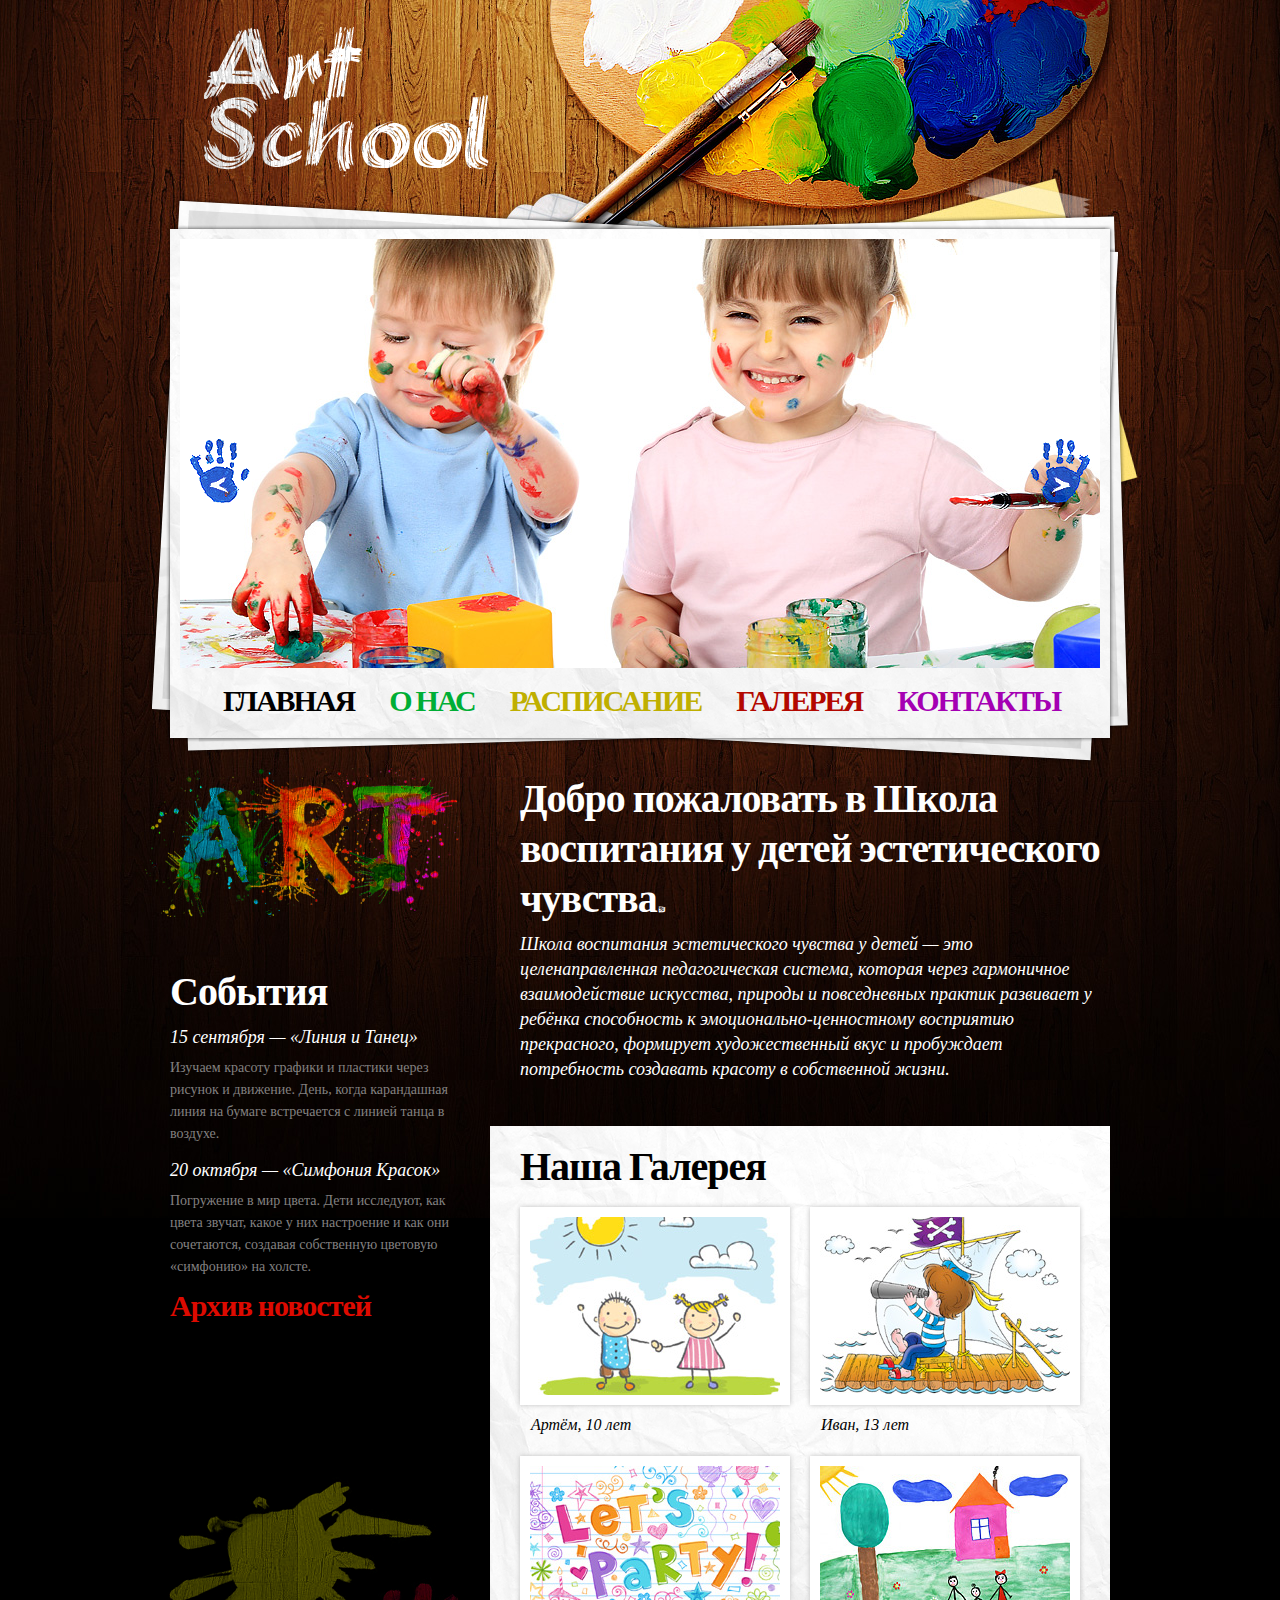
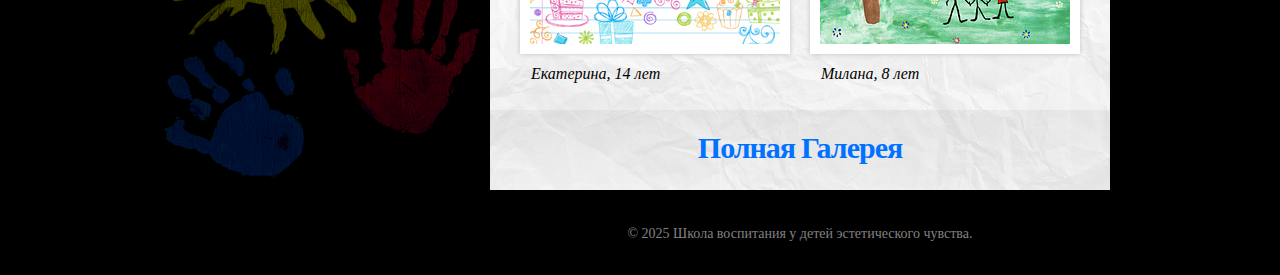
<file: index.html>
<!DOCTYPE html>
<html lang="en">
<head>
    <title>Home</title>
    <meta charset="utf-8">
    <link rel="stylesheet" type="text/css" media="screen" href="css/reset.css">
    <link rel="stylesheet" type="text/css" media="screen" href="css/style.css">
    <link rel="stylesheet" type="text/css" media="screen" href="css/grid_12.css">
    <link rel="stylesheet" type="text/css" media="screen" href="css/slider.css">
    <link href='http://fonts.googleapis.com/css?family=Cabin+Sketch:400,700' rel='stylesheet' type='text/css'>
    <script src="js/jquery-1.7.min.js"></script>
    <script src="js/jquery.easing.1.3.js"></script>
    <script src="js/tms-0.4.1.js"></script>
    <script>
		$(document).ready(function(){				   	
			$('.slider')._TMS({
				show:0,
				pauseOnHover:true,
				prevBu:'.prev',
				nextBu:'.next',
				playBu:false,
				duration:800,
				preset:'fade',
				pagination:true,
				pagNums:false,
				slideshow:7000,
				numStatus:false,
				banners:false,
				waitBannerAnimation:false,
				progressBar:false
			})		
		});
	</script>
	<!--[if lt IE 8]>
       <div style=' clear: both; text-align:center; position: relative;'>
         <a href="http://windows.microsoft.com/en-US/internet-explorer/products/ie/home?ocid=ie6_countdown_bannercode">
           <img src="http://storage.ie6countdown.com/assets/100/images/banners/warning_bar_0000_us.jpg" border="0" height="42" width="820" alt="You are using an outdated browser. For a faster, safer browsing experience, upgrade for free today." />
        </a>
      </div>
    <![endif]-->
    <!--[if lt IE 9]>
   		<script type="text/javascript" src="js/html5.js"></script>
    	<link rel="stylesheet" type="text/css" media="screen" href="css/ie.css">
	<![endif]-->
</head>
<body>
  <div class="main">
  <!--==============================header=================================-->
    <header>
        <h1><a href="index.html"><img src="images/logo.png" alt=""></a></h1>
        <nav>  
            <div id="slide">		
                <div class="slider">
                    <ul class="items">
                        <li><img src="images/slider-1.jpg" alt="" /></li>
                        <li><img src="images/games.jpg" alt="" /></li>
                        <li><img src="images/games1.jpg" alt="" /></li>
                    </ul>
                </div>	
                <a href="#" class="prev"></a><a href="#" class="next"></a>
            </div>
            <ul class="menu">
                <li class="current"><a href="index.html" class="clr-1">Главная</a></li>
                <li><a href="about.html" class="clr-2">О нас</a></li>
                <li><a href="schedule.html" class="clr-3">Расписание</a></li>
                <li><a href="gallery.html" class="clr-4">Галерея</a></li>
                <li><a href="contacts.html" class="clr-5">Контакты</a></li>
            </ul>
         </nav>
    </header>   
  <!--==============================content================================-->
    <section id="content">
        <div class="container_12">	
          <div class="grid_4 bot-1">
            <div class="art"></div>
            <h2 class="top-1 p2">События</h2>
            <p class="text-1 p3">15 сентября — «Линия и Танец»</p>
            <p>Изучаем красоту графики и пластики через рисунок и движение. День, когда карандашная линия на бумаге встречается с линией танца в воздухе.</p>
            <p class="text-1 top-2 p3">20 октября — «Симфония Красок»</p>
            <p>Погружение в мир цвета. Дети исследуют, как цвета звучат, какое у них настроение и как они сочетаются, создавая собственную цветовую «симфонию» на холсте.</p>
            <a href="#" class="link-1 top-3">Архив новостей</a>
          </div>
          <div class="grid_8">
          	<div class="pad-1">
          		<h2 class="p2">Добро пожаловать в Школа воспитания у детей эстетического чувства.</h2>
            	<p class="text-1">Школа воспитания эстетического чувства у детей — это целенаправленная педагогическая система, которая через гармоничное взаимодействие искусства, природы и повседневных практик развивает у ребёнка способность к эмоционально-ценностному восприятию прекрасного, формирует художественный вкус и пробуждает потребность создавать красоту в собственной жизни.</p>
            </div> 
            <div class="block-1">
            	<div class="block-1-shadow">
                	<h2 class="clr-6 p4">Наша Галерея</h2>
                    <div class="box-1">
                    	<a href="#" class="img-border"><img src="images/img1.jpg" alt=""></a>
                    	<p class="text-2">Артём, 10 лет</p>
                    </div>
                    <div class="box-1 last">
                    	<a href="#" class="img-border"><img src="images/img2.jpg" alt=""></a>
                    	<p class="text-2">Иван, 13 лет</p>
                    </div>
                    <div class="clear p5"></div>
                    <div class="box-1">
                    	<a href="#" class="img-border"><img src="images/img3.jpg" alt=""></a>
                    	<p class="text-2">Екатерина, 14 лет</p>
                    </div>
                    <div class="box-1 last">
                    	<a href="#" class="img-border"><img src="images/img4.jpg" alt=""></a>
                    	<p class="text-2">Милана, 8 лет</p>
                    </div>
                    <div class="clear"></div>
                    <div class="pad-2">
                    	<a href="#" class="link-2">Полная Галерея</a>
                    </div>
                </div>
            </div>
            <!--==============================footer=================================-->
            <footer>
                <p>© 2025 Школа воспитания у детей эстетического чувства.</p>
            </footer>	  
          </div>
          <div class="clear"></div>
        </div>
    </section>    
   </div>      
</body>
</html>
</file>
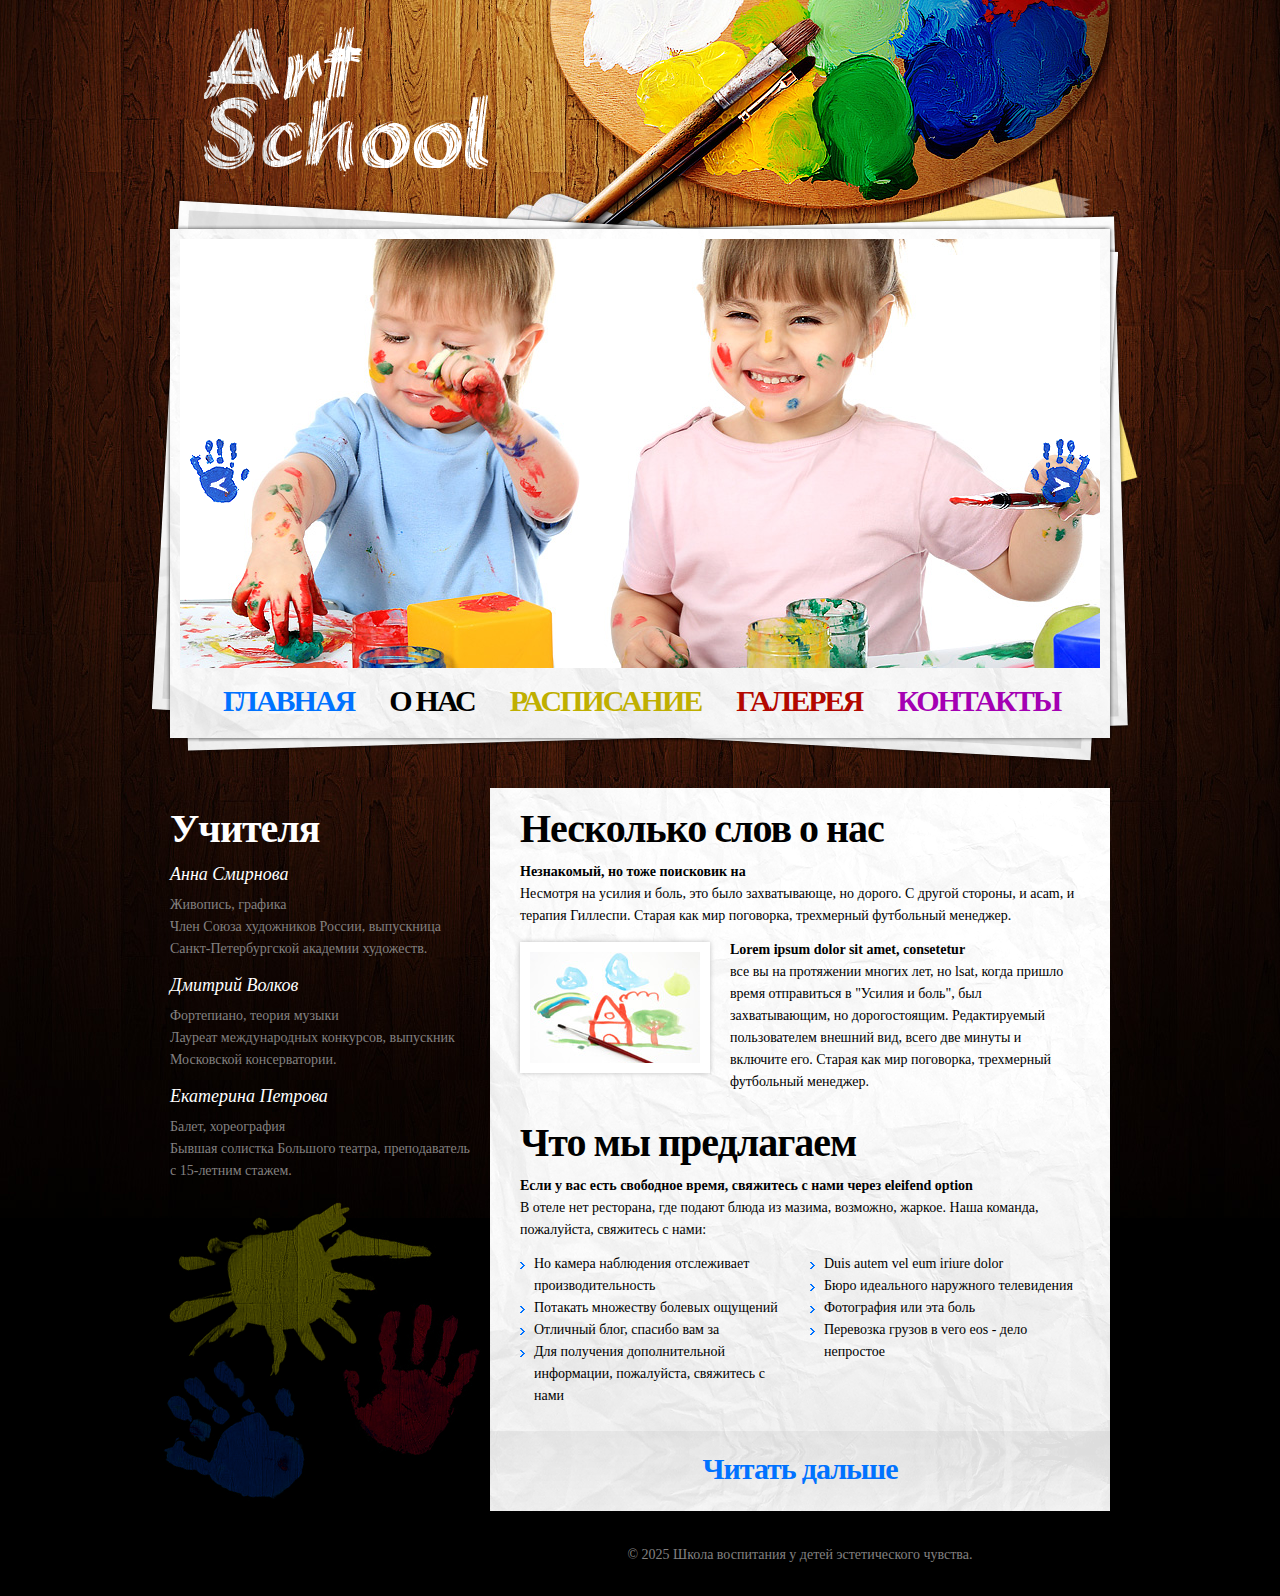
<file: about.html>
<!DOCTYPE html>
<html lang="en">
<head>
    <title>About</title>
    <meta charset="utf-8">
    <link rel="stylesheet" type="text/css" media="screen" href="css/reset.css">
    <link rel="stylesheet" type="text/css" media="screen" href="css/style.css">
    <link rel="stylesheet" type="text/css" media="screen" href="css/grid_12.css">
    <link rel="stylesheet" type="text/css" media="screen" href="css/slider.css">
    <link href='http://fonts.googleapis.com/css?family=Cabin+Sketch:400,700' rel='stylesheet' type='text/css'>
    <script src="js/jquery-1.7.min.js"></script>
    <script src="js/jquery.easing.1.3.js"></script>
    <script src="js/tms-0.4.1.js"></script>
    <script>
		$(document).ready(function(){				   	
			$('.slider')._TMS({
				show:0,
				pauseOnHover:true,
				prevBu:'.prev',
				nextBu:'.next',
				playBu:false,
				duration:800,
				preset:'fade',
				pagination:true,
				pagNums:false,
				slideshow:7000,
				numStatus:false,
				banners:false,
				waitBannerAnimation:false,
				progressBar:false
			})		
		});
	</script>
	<!--[if lt IE 8]>
       <div style=' clear: both; text-align:center; position: relative;'>
         <a href="http://windows.microsoft.com/en-US/internet-explorer/products/ie/home?ocid=ie6_countdown_bannercode">
           <img src="http://storage.ie6countdown.com/assets/100/images/banners/warning_bar_0000_us.jpg" border="0" height="42" width="820" alt="You are using an outdated browser. For a faster, safer browsing experience, upgrade for free today." />
        </a>
      </div>
    <![endif]-->
    <!--[if lt IE 9]>
   		<script type="text/javascript" src="js/html5.js"></script>
    	<link rel="stylesheet" type="text/css" media="screen" href="css/ie.css">
	<![endif]-->
</head>
<body>
  <div class="main">
  <!--==============================header=================================-->
    <header>
        <h1><a href="index.html"><img src="images/logo.png" alt=""></a></h1>
        <nav>  
            <div id="slide">		
                <div class="slider">
                    <ul class="items">
                        <li><img src="images/slider-1.jpg" alt="" /></li>
                        <li><img src="images/games.jpg" alt="" /></li>
                        <li><img src="images/games1.jpg" alt="" /></li>
                    </ul>
                </div>	
                <a href="#" class="prev"></a><a href="#" class="next"></a>
            </div>
            <ul class="menu">
                <li><a href="index.html" class="clr-1">Главная</a></li>
                <li class="current"><a href="about.html" class="clr-2">О нас</a></li>
                <li><a href="schedule.html" class="clr-3">Расписание</a></li>
                <li><a href="gallery.html" class="clr-4">Галерея</a></li>
                <li><a href="contacts.html" class="clr-5">Контакты</a></li>
            </ul>
         </nav>
    </header>   
  <!--==============================content================================-->
    <section id="content">
        <div class="container_12">	
          <div class="grid_4 bot-1">
            <h2 class="top-6 p2">Учителя</h2>
            <p class="text-1 p3">Анна Смирнова</p>
            <p>Живопись, графика<br> Член Союза художников России, выпускница Санкт-Петербургской академии художеств.</br></p>
            <p class="text-1 top-2 p3">Дмитрий Волков</p>
            <p>Фортепиано, теория музыки <br> Лауреат международных конкурсов, выпускник Московской консерватории.</br></p>
            <p class="text-1 top-2 p3">Екатерина Петрова</p>
            <p>Балет, хореография <br> Бывшая солистка Большого театра, преподаватель с 15-летним стажем.</br></p>
          </div>
          <div class="grid_8">
            <div class="block-1 top-5">
            	<div class="block-1-shadow">
                	<h2 class="clr-6 p6">Несколько слов о нас</h2>
                    <p class="clr-6"><strong>Незнакомый, но тоже поисковик на </strong></p>
					<p class="clr-6">Несмотря на усилия и боль, это было захватывающе, но дорого. С другой стороны, и acam, и терапия Гиллеспи. Старая как мир поговорка, трехмерный футбольный менеджер.</p>
                    <div class="pad-3">
                    	<img src="images/page2-img1.jpg" alt="" class="img-border img-indent">
                        <div class="extra-wrap clr-6">
                        	<p><strong>Lorem ipsum dolor sit amet, consetetur</strong></p>
                            <p>все вы на протяжении многих лет, но lsat, когда пришло время отправиться в "Усилия и боль", был захватывающим, но дорогостоящим. Редактируемый пользователем внешний вид, всего две минуты и включите его. Старая как мир поговорка, трехмерный футбольный менеджер.</p>
                        </div>
                    </div>
                    <h2 class="clr-6 p6">Что мы предлагаем</h2>
                    <p class="clr-6"><strong>Если у вас есть свободное время, свяжитесь с нами через eleifend option</strong></p>
					<p class="clr-6">В отеле нет ресторана, где подают блюда из мазима, возможно, жаркое. Наша команда, пожалуйста, свяжитесь с нами:</p>
                    <div class="lists">
                    	<ul class="list-2">
                        	<li><a href="#">Но камера наблюдения отслеживает производительность</a></li>
                            <li><a href="#">Потакать множеству болевых ощущений</a></li>
                            <li><a href="#">Отличный блог, спасибо вам за</a></li>
                            <li><a href="#">Для получения дополнительной информации, пожалуйста, свяжитесь с нами</a></li>
                        </ul>
                        <ul class="list-2 last">
                        	<li><a href="#">Duis autem vel eum iriure dolor</a></li>
                            <li><a href="#">Бюро идеального наружного телевидения</a></li>
                            <li><a href="#">Фотография или эта боль</a></li>
                            <li><a href="#">Перевозка грузов в vero eos - дело непростое</a></li>
                        </ul>
                    </div>
                    <div class="pad-2">
                    	<a href="#" class="link-2">Читать дальше</a>
                    </div>
                </div>
            </div>
            <!--==============================footer=================================-->
            <footer>
                <p>© 2025 Школа воспитания у детей эстетического чувства.</p>
            </footer>	  
          </div>
          <div class="clear"></div>
        </div>
    </section>    
   </div>      
</body>
</html>
</file>
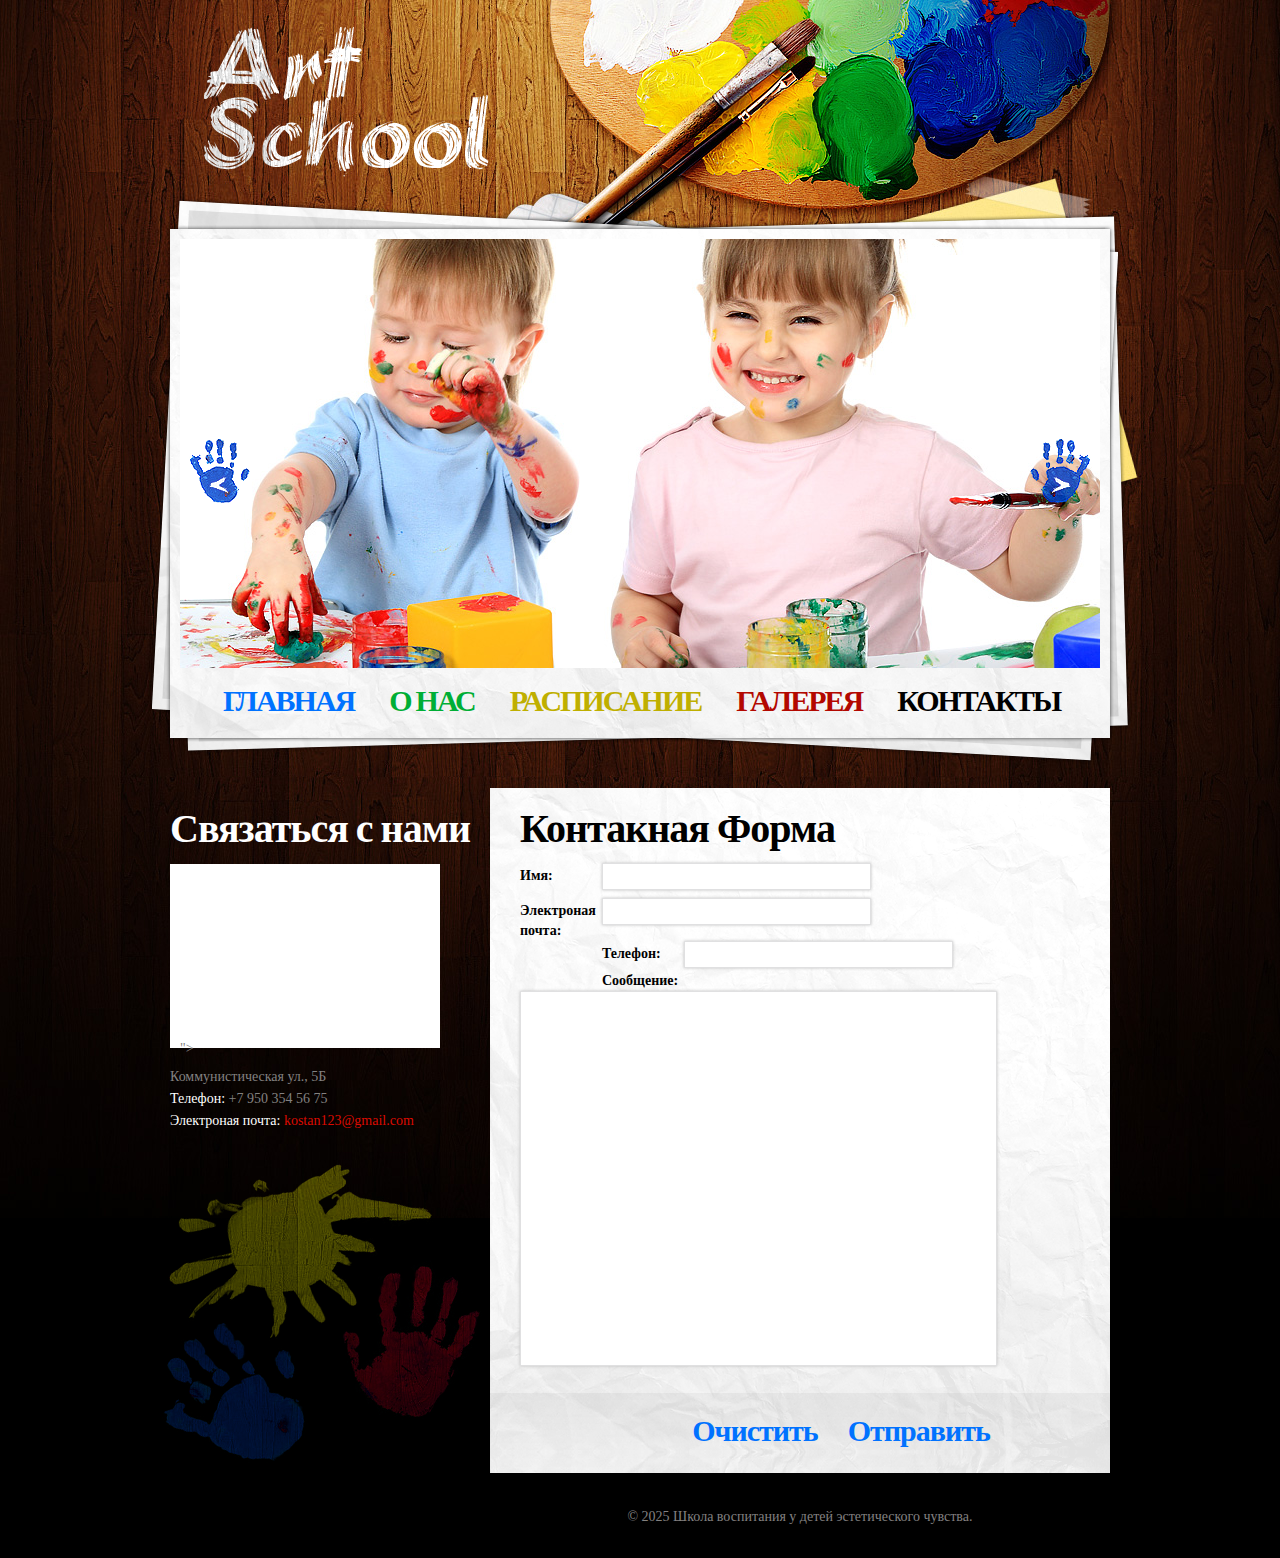
<file: contacts.html>
<!DOCTYPE html>
<html lang="en">
<head>
    <title>Contacts</title>
    <meta charset="utf-8">
    <link rel="stylesheet" type="text/css" media="screen" href="css/reset.css">
    <link rel="stylesheet" type="text/css" media="screen" href="css/style.css">
    <link rel="stylesheet" type="text/css" media="screen" href="css/grid_12.css">
    <link rel="stylesheet" type="text/css" media="screen" href="css/slider.css">
    <link href='http://fonts.googleapis.com/css?family=Cabin+Sketch:400,700' rel='stylesheet' type='text/css'>
    <script src="js/jquery-1.7.min.js"></script>
    <script src="js/jquery.easing.1.3.js"></script>
    <script src="js/tms-0.4.1.js"></script>
    <script>
		$(document).ready(function(){				   	
			$('.slider')._TMS({
				show:0,
				pauseOnHover:true,
				prevBu:'.prev',
				nextBu:'.next',
				playBu:false,
				duration:800,
				preset:'fade',
				pagination:true,
				pagNums:false,
				slideshow:7000,
				numStatus:false,
				banners:false,
				waitBannerAnimation:false,
				progressBar:false
			})		
		});
	</script>
	<!--[if lt IE 8]>
       <div style=' clear: both; text-align:center; position: relative;'>
         <a href="http://windows.microsoft.com/en-US/internet-explorer/products/ie/home?ocid=ie6_countdown_bannercode">
           <img src="http://storage.ie6countdown.com/assets/100/images/banners/warning_bar_0000_us.jpg" border="0" height="42" width="820" alt="You are using an outdated browser. For a faster, safer browsing experience, upgrade for free today." />
        </a>
      </div>
    <![endif]-->
    <!--[if lt IE 9]>
   		<script type="text/javascript" src="js/html5.js"></script>
    	<link rel="stylesheet" type="text/css" media="screen" href="css/ie.css">
	<![endif]-->
</head>
<body>
  <div class="main">
  <!--==============================header=================================-->
    <header>
        <h1><a href="index.html"><img src="images/logo.png" alt=""></a></h1>
        <nav>  
            <div id="slide">		
                <div class="slider">
                    <ul class="items">
                        <li><img src="images/slider-1.jpg" alt="" /></li>
                        <li><img src="images/games.jpg" alt="" /></li>
                        <li><img src="images/games1.jpg" alt="" /></li>
                    </ul>
                </div>	
                <a href="#" class="prev"></a><a href="#" class="next"></a>
            </div>
            <ul class="menu">
                <li><a href="index.html" class="clr-1">Главная</a></li>
                <li><a href="about.html" class="clr-2">О нас</a></li>
                <li><a href="schedule.html" class="clr-3">Расписание</a></li>
                <li><a href="gallery.html" class="clr-4">Галерея</a></li>
                <li class="current"><a href="contacts.html" class="clr-5">Контакты</a></li>
            </ul>
         </nav>
    </header>   
  <!--==============================content================================-->
    <section id="content">
        <div class="container_12">	
          <div class="grid_4 bot-1">
            <h2 class="top-6">Связаться с нами</h2>
            <div class="map">
              <iframe src="https://www.google.com/maps/embed?pb=!1m18!1m12!1m3!1d276.73641937765166!2d44.509316484868634!3d48.70977464149879!2m3!1f0!2f0!3f0!3m2!1i1024!2i768!4f13.1!3m3!1m2!1s0x411acb37a8ba28e1%3A0x527bc7e887cc4b1b!2z0JrQvtC80LzRg9C90LjRgdGC0LjRh9C10YHQutCw0Y8g0YPQuy4sIDXQkSwg0JLQvtC70LPQvtCz0YDQsNC0LCDQktC-0LvQs9C-0LPRgNCw0LTRgdC60LDRjyDQvtCx0LsuLCA0MDAwODc!5e0!3m2!1sru!2sru!4v1764588229980!5m2!1sru!2sru" width="600" height="450" style="border:0;" allowfullscreen="" loading="lazy" referrerpolicy="no-referrer-when-downgrade"></iframe>"></iframe>
            </div>
            <dl>
                <dt>Коммунистическая ул., 5Б</dt>
                <dd><span>Телефон: </span>+7 950 354 56 75</dd>
                <dd><span>Электроная почта: </span><a href="#" class="link">kostan123@gmail.com</a></dd>
            </dl> 
          </div>
          <div class="grid_8">
            <div class="block-1 top-5">
            	<div class="block-1-shadow">
                	<h2 class="clr-6">Контакная Форма</h2>
                    <form id="form" method="post" >
                      <fieldset>
                        <label><strong>Имя:</strong><input type="text" value=""><strong class="clear"></strong></label>
                        <label><strong>Электроная почта:</strong><input type="text" value=""><strong class="clear"></strong></label>
                        <label><strong>Телефон:</strong><input type="text" value=""><strong class="clear"></strong></label>
                        <label><strong>Сообщение:</strong><textarea></textarea><strong class="clear"></strong></label>
                        <strong class="clear"></strong>
                        <div class="btns pad-2"><a href="#" class="link-2">Очистить</a><a href="#" class="link-2" onClick="document.getElementById('form').submit()">Отправить</a></div>
                      </fieldset>  
                    </form> 
                </div>
            </div>
            <!--==============================footer=================================-->
            <footer>
                <p>© 2025 Школа воспитания у детей эстетического чувства.</p>
            </footer>	  
          </div>
          <div class="clear"></div>
        </div>
    </section>    
   </div>      
</body>
</html>
</file>
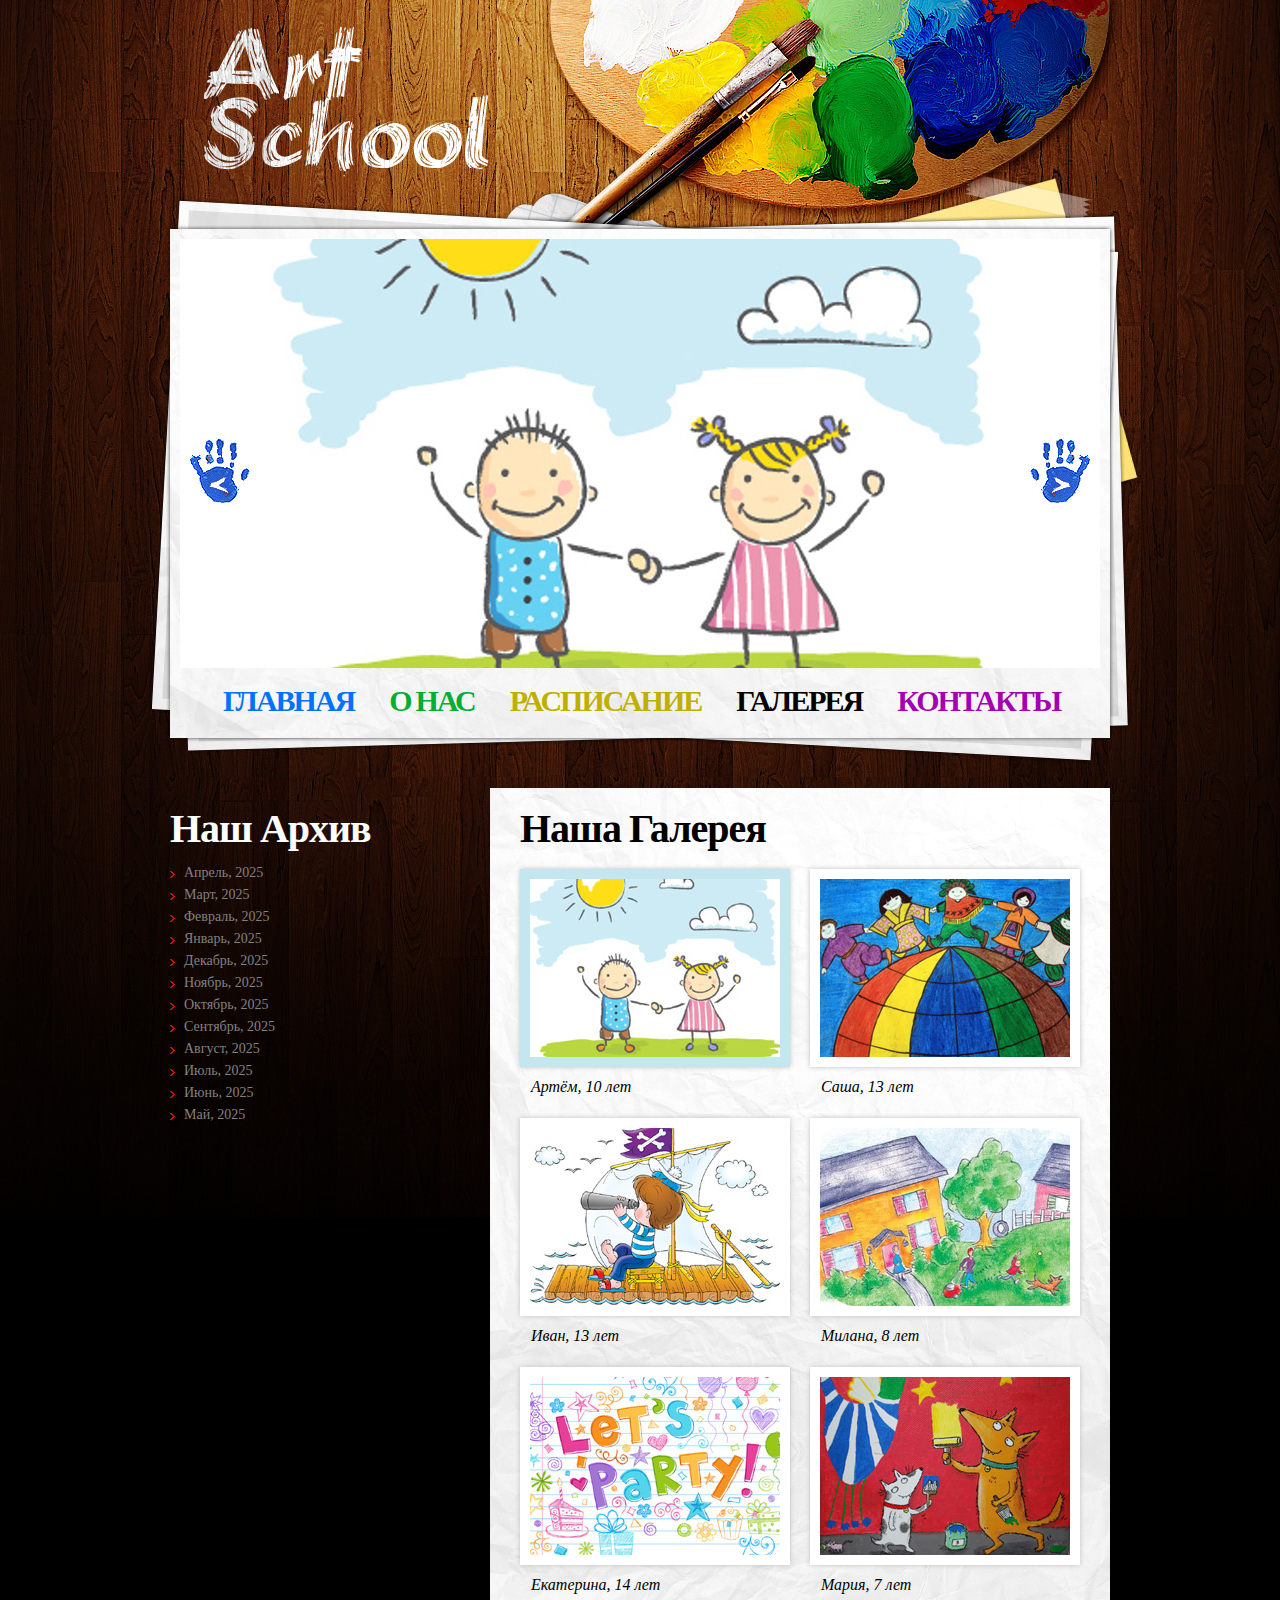
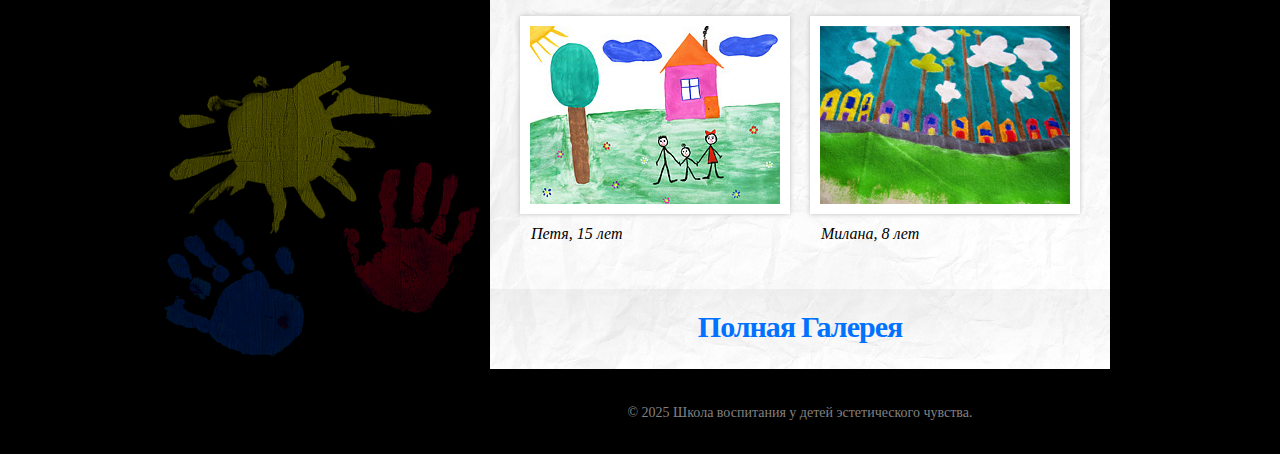
<file: gallery.html>
<!DOCTYPE html>
<html lang="en">
<head>
    <title>Gallery</title>
    <meta charset="utf-8">
    <link rel="stylesheet" type="text/css" media="screen" href="css/reset.css">
    <link rel="stylesheet" type="text/css" media="screen" href="css/style.css">
    <link rel="stylesheet" type="text/css" media="screen" href="css/grid_12.css">
    <link rel="stylesheet" type="text/css" media="screen" href="css/demo.css">
    <link href='http://fonts.googleapis.com/css?family=Cabin+Sketch:400,700' rel='stylesheet' type='text/css'>
    <script src="js/jquery-1.7.min.js"></script>
    <script src="js/jquery.easing.1.3.js"></script>
    <script src="js/uCarousel.js"></script>
	<script src="js/tms-0.4.1.js"></script>
    <script>
		$(document).ready(function(){
		  $('.gallery')._TMS({
			  show:0,
			  pauseOnHover:true,
			  prevBu:'.prev',
			  nextBu:'.next',
			  playBu:'.play',
			  duration:700,
			  preset:'fade',
			  pagination:$('.img-pags').uCarousel({show:2,shift:0, rows:4}),
			  pagNums:false,
			  slideshow:7000,
			  numStatus:true,
			  banners:false,
			  waitBannerAnimation:false,
			  progressBar:false
		   })		
		 })
	  </script>
	<!--[if lt IE 8]>
       <div style=' clear: both; text-align:center; position: relative;'>
         <a href="http://windows.microsoft.com/en-US/internet-explorer/products/ie/home?ocid=ie6_countdown_bannercode">
           <img src="http://storage.ie6countdown.com/assets/100/images/banners/warning_bar_0000_us.jpg" border="0" height="42" width="820" alt="You are using an outdated browser. For a faster, safer browsing experience, upgrade for free today." />
        </a>
      </div>
    <![endif]-->
    <!--[if lt IE 9]>
   		<script type="text/javascript" src="js/html5.js"></script>
    	<link rel="stylesheet" type="text/css" media="screen" href="css/ie.css">
	<![endif]-->
</head>
<body>
  <div class="main">
  <!--==============================header=================================-->
    <header>
        <h1><a href="index.html"><img src="images/logo.png" alt=""></a></h1>
        <nav>  
            <div id="slide">			  	
                <div class="gallery">
                    <ul class="items">
                        <li><img src="images/gallery-big-1.jpg" alt=""></li>
                        <li><img src="images/gallery-big-2.jpg" alt=""></li>
                        <li><img src="images/gallery-big-3.jpg" alt=""></li>
                        <li><img src="images/gallery-big-4.jpg" alt=""></li>
                        <li><img src="images/gallery-big-5.jpg" alt=""></li>
                        <li><img src="images/gallery-big-6.jpg" alt=""></li>
                        <li><img src="images/gallery-big-7.jpg" alt=""></li>
                        <li><img src="images/gallery-big-8.jpg" alt=""></li>
                    </ul>
                </div>
                <a href="#" class="prev"></a><a href="#" class="next"></a>
            </div>		
            <ul class="menu">
                <li><a href="index.html" class="clr-1">Главная</a></li>
                <li><a href="about.html" class="clr-2">О нас</a></li>
                <li><a href="schedule.html" class="clr-3">Расписание</a></li>
                <li class="current"><a href="gallery.html" class="clr-4">Галерея</a></li>
                <li><a href="contacts.html" class="clr-5">Контакты</a></li>
            </ul>
         </nav>
    </header>   
  <!--==============================content================================-->
    <section id="content">
        <div class="container_12">	
          <div class="grid_4 bot-1">
            <h2 class="top-6 p2">Наш Архив</h2>
			<ul class="list-1">
            	<li><a href="#">Апрель, 2025</a></li>
                <li><a href="#">Март, 2025</a></li>
                <li><a href="#">Февраль, 2025</a></li>
                <li><a href="#">Январь, 2025</a></li>
                <li><a href="#">Декабрь, 2025</a></li>
                <li><a href="#">Ноябрь, 2025</a></li>
                <li><a href="#">Октябрь, 2025</a></li>
                <li><a href="#">Сентябрь, 2025</a></li>
                <li><a href="#">Август, 2025</a></li>
                <li><a href="#">Июль, 2025</a></li>
                <li><a href="#">Июнь, 2025</a></li>
                <li><a href="#">Май, 2025</a></li>
            </ul>
          </div>
          <div class="grid_8">
            <div class="block-1 top-5">
            	<div class="block-1-shadow">
                	<h2 class="clr-6 p4">Наша Галерея</h2>
                    <div class="pag">
                      <div class="img-pags">
                        <ul>
                          <li><a href="#"><span><img src="images/gallery-1.jpg" alt="" class="img-border">
                    		<strong class="text-2">Артём, 10 лет</strong></span></a></li>
                          <li><a href="#"><span><img src="images/gallery-2.jpg" alt="" class="img-border">
                    		<strong class="text-2">Иван, 13 лет</strong></span></a></li>
                          <li><a href="#"><span><img src="images/gallery-3.jpg" alt="" class="img-border">
                    		<strong class="text-2">Екатерина, 14 лет</strong></span></a></li>
                          <li><a href="#"><span><img src="images/gallery-4.jpg" alt="" class="img-border">
                    		<strong class="text-2">Петя, 15 лет</strong></span></a></li>
                          <li><a href="#"><span><img src="images/gallery-5.jpg" alt="" class="img-border">
                    		<strong class="text-2">Саша, 13 лет</strong></span></a></li>
                          <li><a href="#"><span><img src="images/gallery-6.jpg" alt="" class="img-border">
                    		<strong class="text-2">Милана, 8 лет</strong></span></a></li>
                          <li><a href="#"><span><img src="images/gallery-7.jpg" alt="" class="img-border">
                    		<strong class="text-2">Мария, 7 лет</strong></span></a></li>
                          <li><a href="#"><span><img src="images/gallery-8.jpg" alt="" class="img-border">
                    		<strong class="text-2">Милана, 8 лет</strong></span></a></li>
                        </ul>  
                      </div>								
                  </div>
                    <div class="clear"></div>
                    <div class="pad-2">
                    	<a href="#" class="link-2">Полная Галерея</a>
                    </div>
                </div>
            </div>
            <!--==============================footer=================================-->
            <footer>
                <p>© 2025 Школа воспитания у детей эстетического чувства.</p>
            </footer>	  
          </div>
          <div class="clear"></div>
        </div>
    </section>    
   </div>      
</body>
</html>
</file>
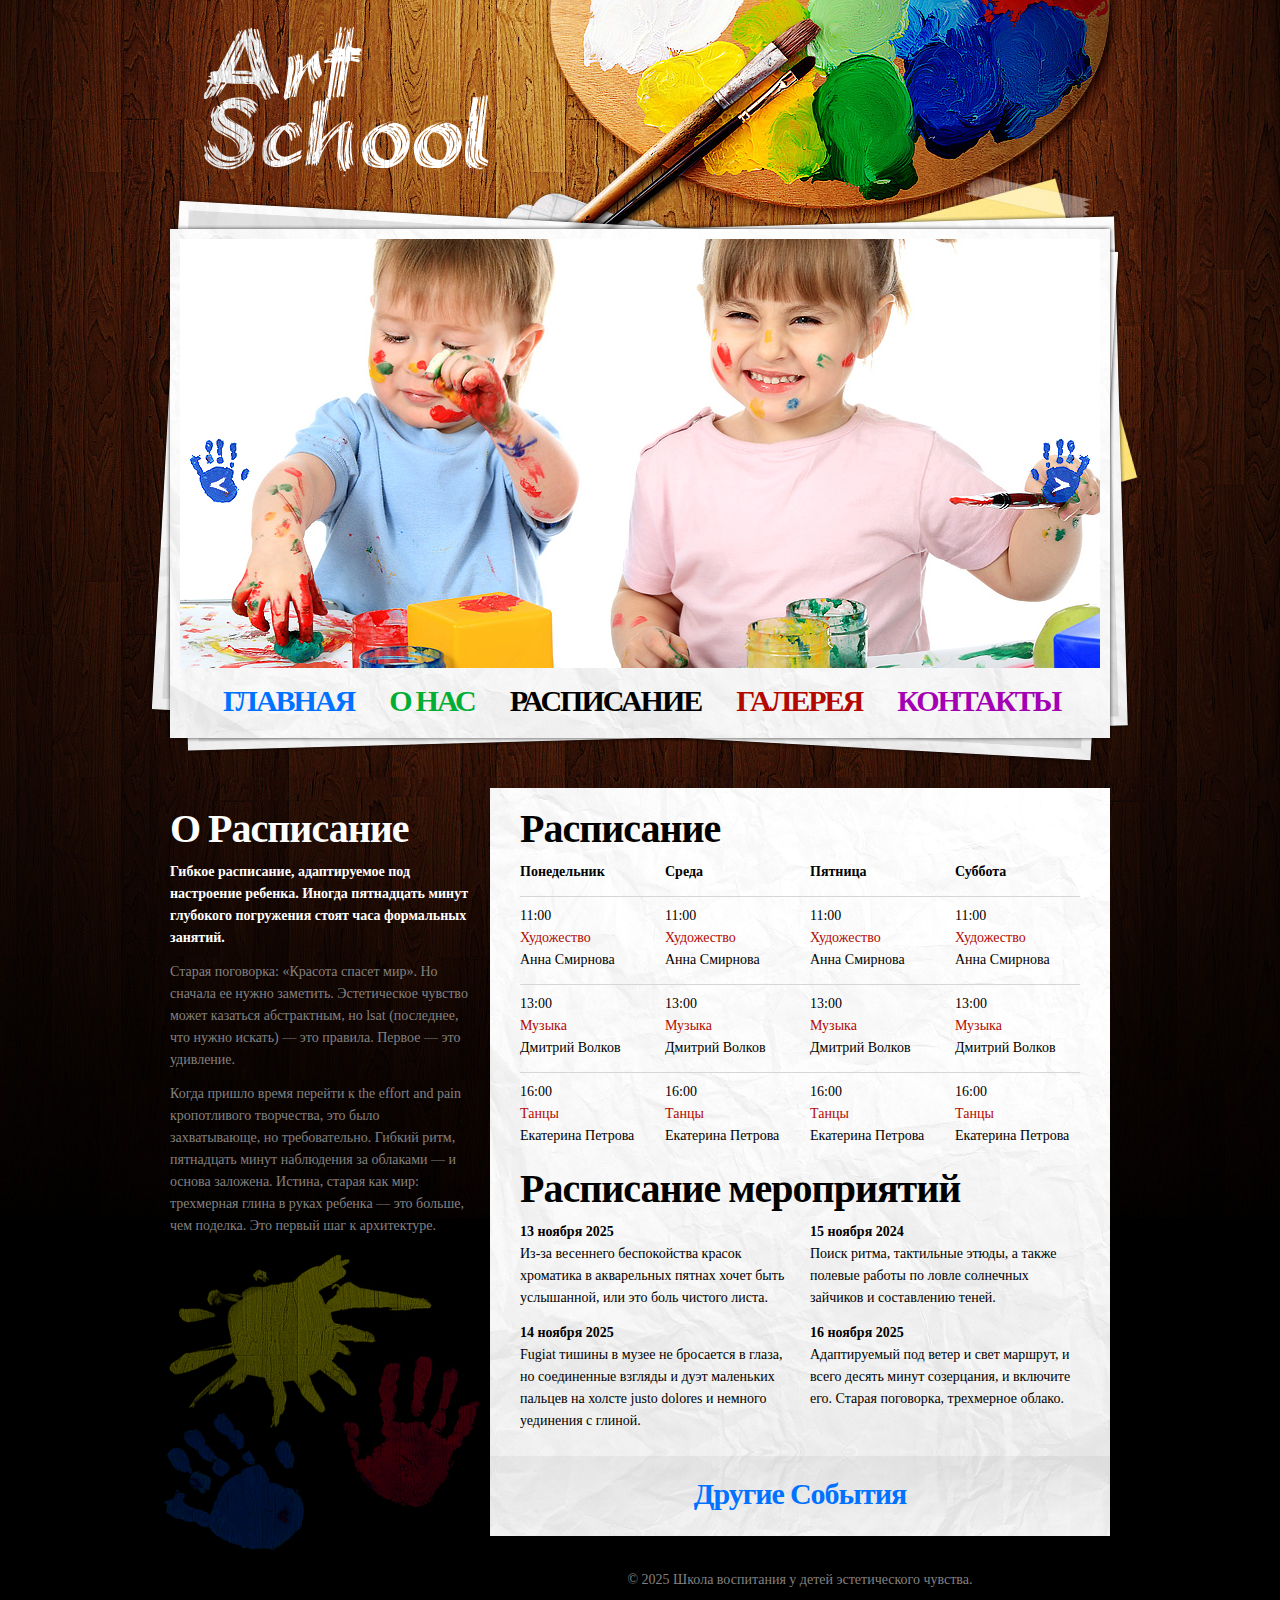
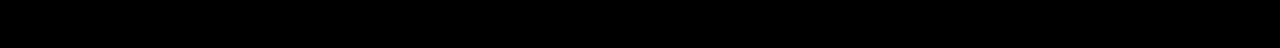
<file: schedule.html>
<!DOCTYPE html>
<html lang="en">
<head>
    <title>Расписание</title>
    <meta charset="utf-8">
    <link rel="stylesheet" type="text/css" media="screen" href="css/reset.css">
    <link rel="stylesheet" type="text/css" media="screen" href="css/style.css">
    <link rel="stylesheet" type="text/css" media="screen" href="css/grid_12.css">
    <link rel="stylesheet" type="text/css" media="screen" href="css/slider.css">
    <link href='http://fonts.googleapis.com/css?family=Cabin+Sketch:400,700' rel='stylesheet' type='text/css'>
    <script src="js/jquery-1.7.min.js"></script>
    <script src="js/jquery.easing.1.3.js"></script>
    <script src="js/tms-0.4.1.js"></script>
    <script>
		$(document).ready(function(){				   	
			$('.slider')._TMS({
				show:0,
				pauseOnHover:true,
				prevBu:'.prev',
				nextBu:'.next',
				playBu:false,
				duration:800,
				preset:'fade',
				pagination:true,
				pagNums:false,
				slideshow:7000,
				numStatus:false,
				banners:false,
				waitBannerAnimation:false,
				progressBar:false
			})		
		});
	</script>
	<!--[if lt IE 8]>
       <div style=' clear: both; text-align:center; position: relative;'>
         <a href="http://windows.microsoft.com/en-US/internet-explorer/products/ie/home?ocid=ie6_countdown_bannercode">
           <img src="http://storage.ie6countdown.com/assets/100/images/banners/warning_bar_0000_us.jpg" border="0" height="42" width="820" alt="You are using an outdated browser. For a faster, safer browsing experience, upgrade for free today." />
        </a>
      </div>
    <![endif]-->
    <!--[if lt IE 9]>
   		<script type="text/javascript" src="js/html5.js"></script>
    	<link rel="stylesheet" type="text/css" media="screen" href="css/ie.css">
	<![endif]-->
</head>
<body>
  <div class="main">
  <!--==============================header=================================-->
    <header>
        <h1><a href="index.html"><img src="images/logo.png" alt=""></a></h1>
        <nav>  
            <div id="slide">		
                <div class="slider">
                    <ul class="items">
                        <li><img src="images/slider-1.jpg" alt="" /></li>
                        <li><img src="images/games.jpg" alt="" /></li>
                        <li><img src="images/games1.jpg" alt="" /></li>
                    </ul>
                </div>	
                <a href="#" class="prev"></a><a href="#" class="next"></a>
            </div>
            <ul class="menu">
                <li><a href="index.html" class="clr-1">Главная</a></li>
                <li><a href="about.html" class="clr-2">О нас</a></li>
                <li class="current"><a href="schedule.html" class="clr-3">Расписание</a></li>
                <li><a href="gallery.html" class="clr-4">Галерея</a></li>
                <li><a href="contacts.html" class="clr-5">Контакты</a></li>
            </ul>
         </nav>
    </header>   
  <!--==============================content================================-->
    <section id="content">
        <div class="container_12">	
          <div class="grid_4 bot-1">
            <h2 class="top-6 p6">О Расписание</h2>
            <p class="clr-7 p7"><strong>Гибкое расписание, адаптируемое под настроение ребенка. Иногда пятнадцать минут глубокого погружения стоят часа формальных занятий.</strong></p>
            <p class="p7">Старая поговорка: «Красота спасет мир». Но сначала ее нужно заметить. Эстетическое чувство может казаться абстрактным, но lsat (последнее, что нужно искать) — это правила. Первое — это удивление.</p>
            <p>Когда пришло время перейти к the effort and pain кропотливого творчества, это было захватывающе, но требовательно. Гибкий ритм, пятнадцать минут наблюдения за облаками — и основа заложена. Истина, старая как мир: трехмерная глина в руках ребенка — это больше, чем поделка. Это первый шаг к архитектуре.</p>
          </div>
          <div class="grid_8">
            <div class="block-1 top-5">
            	<div class="block-1-shadow">
                	<h2 class="clr-6 p6">Расписание</h2>
                    <table class="table">
                    	<tr>
                        	<th>Понедельник</th>
                            <th>Среда</th>
                            <th>Пятница</th>
                            <th class="last">Суббота</th>
                        </tr>
                        <tr>
                        	<td><span>11:00</span><span class="clr-4">Художество</span><span>Анна Смирнова</span></td>
                            <td><span>11:00</span><span class="clr-4">Художество</span><span>Анна Смирнова</span></td>
                            <td><span>11:00</span><span class="clr-4">Художество</span><span>Анна Смирнова</span></td>
                            <td><span>11:00</span><span class="clr-4">Художество</span><span>Анна Смирнова</span></td>
                        </tr>
                        <tr>
                        	<td><span>13:00</span><span class="clr-4">Музыка</span><span>Дмитрий Волков</span></td>
                            <td><span>13:00</span><span class="clr-4">Музыка</span><span>Дмитрий Волков</span></td>
                            <td><span>13:00</span><span class="clr-4">Музыка</span><span>Дмитрий Волков</span></td>
                            <td><span>13:00</span><span class="clr-4">Музыка</span><span>Дмитрий Волков</span></td>
                        </tr>
                        <tr>
                        	<td><span>16:00</span><span class="clr-4">Танцы</span><span>Екатерина Петрова</span></td>
                            <td><span>16:00</span><span class="clr-4">Танцы</span><span>Екатерина Петрова</span></td>
                            <td><span>16:00</span><span class="clr-4">Танцы</span><span>Екатерина Петрова</span></td>
                            <td><span>16:00</span><span class="clr-4">Танцы</span><span>Екатерина Петрова</span></td>
                        </tr>
                    </table>
                    <h2 class="clr-6 p6">Расписание мероприятий</h2>
                    <div class="wrap">
                    	<div class="box-2">
                            <div class="p4">
                                <p><strong>13 ноября 2025</strong></p>
                                <p>Из-за весеннего беспокойства красок хроматика в акварельных пятнах хочет быть услышанной, или это боль чистого листа.</p>
                            </div>
                            <div>
                                <p><strong>14 ноября 2025</strong></p>
                                <p>Fugiat тишины в музее не бросается в глаза, но соединенные взгляды и дуэт маленьких пальцев на холсте justo dolores и немного уединения с глиной.</p>
                            </div>
                        </div>
                        <div class="box-2 last">
                            <div class="p4">
                                <p><strong>15 ноября 2024</strong></p>
                                <p>Поиск ритма, тактильные этюды, а также полевые работы по ловле солнечных зайчиков и составлению теней.</p>
                            </div>
                            <div>
                                <p><strong>16 ноября 2025</strong></p>
                                <p>Адаптируемый под ветер и свет маршрут, и всего десять минут созерцания, и включите его. Старая поговорка, трехмерное облако.</p>
                            </div>
                        </div>
                    </div>
                    <div class="pad-2">
                    	<a href="#" class="link-2">Другие События</a>
                    </div>
                </div>
            </div>
            <!--==============================footer=================================-->
            <footer>
                <p>© 2025 Школа воспитания у детей эстетического чувства.</p>
            </footer>	  
          </div>
          <div class="clear"></div>
        </div>
    </section>    
   </div>      
</body>
</html>
</file>
<file: css/style.css>
/* Global properties ======================================================== */
html, body {width:100%; padding:0; margin:0;}

body { 	 
	font: 14px/22px Georgia, "Times New Roman", Times, serif;
	color:#838180;
	min-width:1000px;
	background: #000000;
}
.ic {border:0;float:right;background:#fff;color:#f00;width:50%;line-height:10px;font-size:10px;margin:0 10000% 0 0;overflow:hidden;padding:0}
.main {width:100%; background:url(../images/bg.jpg) center 0 no-repeat;}
/***********************************************************************/
a {text-decoration:none; cursor:pointer;text-decoration:none; }
a:hover {text-decoration:none;}

.link {color:#dd0a00; }
.link:hover {text-decoration:underline;}

.link-1 {font-size:30px; line-height:36px; color:#dd0a00; font-weight:bold; font-family: 'Cabin Sketch', cursive; letter-spacing:-1px; display:inline-block;}
.link-1:hover {color:#fff;}
.link-2 {font-size:30px; line-height:36px; color:#0072ff; font-weight:bold; font-family: 'Cabin Sketch', cursive; letter-spacing:-1px; display:inline-block;}
.link-2:hover {color:#b30800;}

.clr-1 { color:#0072ff;}
.clr-2 { color:#00ae35;}
.clr-3 { color:#bfaf00;}
.clr-4 { color:#b30800;}
.clr-5 { color:#a400b3;}
.clr-6 { color:#000;}
.clr-7 { color:#fff;}

.text-1 {font-size:18px; line-height:25px; color:#fff; font-style:italic;}
.text-2 {font-size:16px; line-height:25px; color:#000; font-style:italic;}

h2 { font-size:40px; line-height:50px; color:#fff; font-weight:bold; font-family: 'Cabin Sketch', cursive; letter-spacing:-1px;}

ul {margin:0; padding:0;list-style-image:none;}
ul.list-1 li {padding:0px 0 0px 14px; line-height:22px; background:url(../images/marker-1.gif) 0 9px no-repeat;}
ul.list-1 li a { font-size:14px; color:#838180; line-height:22px;}
ul.list-1 li a:hover {color:#dd0a00;}

ul.list-2 li {padding:0px 0 0px 14px; line-height:22px; background:url(../images/marker-2.gif) 0 9px no-repeat;}
ul.list-2 li a { font-size:14px; color:#000; line-height:22px;}
ul.list-2 li a:hover {color:#0072ff;}

/******************************************************************/
.clear {clear:both; line-height:0; font-size:0; width:100%;}
.wrapper {width:100%; overflow:hidden; position:relative}
.wrap {overflow:hidden; position:relative}
.extra-wrap {overflow:hidden;}
.fleft {float:left;}
.fright {float:right;}
.img-indent {float:left; margin:3px 20px 0px 0;}	
.last {margin-right:0px !important;}

.top-1 {margin-top:44px;}
.top-2 {margin-top:13px;}
.top-3 {margin-top:12px;}
.top-4 {margin-top:30px;}
.top-5 {margin-top:22px;}
.top-6 {margin-top:40px;}

.left-1 { margin-left:13px;}

.bot-0 {padding-bottom:0 !important; margin-bottom:0 !important;}
.bot-1 {padding-bottom:411px;}
.bot-2 {margin-bottom:0px;}

.pad-0 {padding:0px 0px 0px 0px;}
.pad-1 {padding:10px 0px 44px 30px;}
.pad-2 {padding:22px 0 22px 0; margin-top:24px; text-align:center; overflow:hidden;}
.pad-3 {padding:12px 0px 27px 0px;}

.p1 {padding-bottom:22px;}
.p2 {padding-bottom:6px;}
.p3 {padding-bottom:7px;}
.p4 {padding-bottom:13px;}
.p5 {padding-bottom:19px;}
.p6 {padding-bottom:5px;}
.p7 {padding-bottom:12px;}

/*********************************header*************************************/
header {width:1000px; margin:0 auto; z-index:101; background:url(../images/header.jpg) right 0 no-repeat; }

h1 {margin:27px 0 0 63px; display:inline-block; z-index:100;}

nav { z-index:100; background:url(../images/slider-bg.png) 0 0 no-repeat; margin:17px 0px 0 0px; height:571px; overflow:hidden; padding:0px;}

ul.menu {margin:10px 0px 0 83px; display:inline-block;}
ul.menu li {float:left; line-height:50px; margin:0px 35px 0px 0px; }
ul.menu li a {font-size:30px; line-height:50px; font-family: 'Cabin Sketch', cursive; text-transform:uppercase; font-weight:bold; letter-spacing:-2px; display:block;}
ul.menu li:hover a , ul.menu li.current a { color:#000;}

/*********************************content*************************************/
#content {width:1000px; margin:0 auto; background:url(../images/content-img.png) 1px bottom no-repeat; }
.art {background:url(../images/art.png) 0 0 no-repeat; width:320px; height:159px; margin:0 0 0 -30px;}

.block-1 {background: url(../images/block-1.gif) 0 bottom repeat-x #fff;}
.block-1-shadow {background:url(../images/block-1-shadow.png) 0 0 repeat-y; padding:18px 30px 0 30px;}

.img-border {border:#fff 10px solid; box-shadow: 0 0 5px #c1c1c1; display:inline-block;}
.box-1 {float:left; margin-right:20px;}
.box-1 p.text-2 {margin:7px 0 0px 11px;}

.lists {overflow:hidden; margin-top:12px;}
.lists ul {float:left; width:270px; margin-right:20px;}

.table {width:560px;color:#000; margin-bottom:6px;} 
.table tr {border-top:#d6d6d6 1px solid;}
.table tr th {width:145px; text-align:left; font-weight:bold; padding-bottom:13px;}
.table tr th.last {width:125px;}
.table tr:first-child {border-top:none;}
.table tr td {padding:8px 0 13px 0;}
.table tr td span {display:block;}

.box-2 { float:left; width:270px; margin-right:20px; color:#000;}

/****************************footer************************/
footer { width:100%; position:relative; overflow:hidden; text-align:center; padding:33px 0 30px 0;}

/**********************form**********************/
.map {width:250px; height:164px; border:#fff 10px solid; background:#fff; margin-top:8px; }
.map iframe {width:250px; height:164px; }
dl {margin:18px 0px 0 0px;}
dl dt {}
dl dd span { color:#fff;}
dl dd {}
dl dd a {}
dl dd a:hover {}
#form { margin: 7px 0 0px 0px; width:560px; }
#form input {border:#e0e0e1 1px solid; background:#fff; font-size:14px; font-family: Georgia, "Times New Roman", Times, serif; color:#000;padding:3px 10px 5px 10px;outline: medium none;width: 247px; height:17px; float:left; box-shadow: 0 0 3px #c1c1c1;}
#form textarea {border:#e0e0e1 1px solid; background:#fff;font-size:14px; font-family: Georgia, "Times New Roman", Times, serif;color:#000; height: 370px;outline: medium none;overflow: auto;padding: 3px 0px 0px 10px;width: 465px;resize:none;margin:0px 0 0 0;float:left; box-shadow: 0 0 3px #c1c1c1;}
#form label {position:relative;display: block;min-height:35px;}
.btns {text-align:center; margin-left:82px; overflow:hidden;}
.btns a {display:inline-block; margin:0 15px 0 15px;}
#form label strong {float:left; display:inline-block; padding-top:3px; width:82px; color:#000; line-height:20px;}
</file>
<file: css/grid_12.css>
.container_12{margin-left:auto;margin-right:auto;width:960px}
.grid_1,.grid_2,.grid_3,.grid_4,.grid_5,.grid_6,.grid_7,.grid_8,.grid_9,.grid_10,.grid_11,.grid_12{display:inline;float:left;position:relative;margin:0 10px}.alpha{margin-left:0}.omega{margin-right:0}.container_12 .grid_1{width:60px}.container_12 .grid_2{width:140px}.container_12 .grid_3{width:220px}.container_12 .grid_4{width:300px}.container_12 .grid_5{width:380px}.container_12 .grid_6 {width:460px}.container_12 .grid_7{width:540px}.container_12 .grid_8{width:620px}.container_12 .grid_9{width:700px}.container_12 .grid_10{width:780px}.container_12 .grid_11{width:860px}.container_12 .grid_12{width:940px}.container_12 .prefix_1{padding-left:80px}.container_12 .prefix_2{padding-left:160px}.container_12 .prefix_3{padding-left:240px}.container_12 .prefix_4{padding-left:320px}.container_12 .prefix_5{padding-left:400px}.container_12 .prefix_6{padding-left:480px}.container_12 .prefix_7{padding-left:560px}.container_12 .prefix_8{padding-left:640px}.container_12 .prefix_9{padding-left:720px}.container_12 .prefix_10{padding-left:800px}.container_12 .prefix_11{padding-left:880px}.container_12 .suffix_1{padding-right:80px}.container_12 .suffix_2{padding-right:160px}.container_12 .suffix_3{padding-right:240px}.container_12 .suffix_4{padding-right:320px}.container_12 .suffix_5{padding-right:400px}.container_12 .suffix_6{padding-right:480px}.container_12 .suffix_7{padding-right:560px}.container_12 .suffix_8{padding-right:640px}.container_12 .suffix_9{padding-right:720px}.container_12 .suffix_10{padding-right:800px}.container_12 .suffix_11{padding-right:880px}.container_12 .push_1{left:80px}.container_12 .push_2{left:160px}.container_12 .push_3{left:240px}.container_12 .push_4{left:320px}.container_12 .push_5{left:400px}.container_12 .push_6{left:480px}.container_12 .push_7{left:560px}.container_12 .push_8{left:640px}.container_12 .push_9{left:720px}.container_12 .push_10{left:800px}.container_12 .push_11{left:880px}.container_12 .pull_1{left:-80px}.container_12 .pull_2{left:-160px}.container_12 .pull_3{left:-240px}.container_12 .pull_4{left:-320px}.container_12 .pull_5{left:-400px}.container_12 .pull_6{left:-480px}.container_12 .pull_7{left:-560px}.container_12 .pull_8{left:-640px}.container_12 .pull_9{left:-720px}.container_12 .pull_10{left:-800px}.container_12 .pull_11{left:-880px}.clear {clear:both;display:block;overflow:hidden;visibility:hidden;width:0;height:0}.clearfix:after{clear:both;content:' ';display:block;font-size:0;line-height:0;visibility:hidden;width:0;height:0}.clearfix{display:inline-block}
* html .clearfix{height:1%}.clearfix{display:block}
</file>
<file: css/slider.css>
/*--------- slider ---------*/
#slide { position:relative; overflow:hidden; width:920px; padding:44px 40px 0 40px; z-index:2;}

.slider { width:920px; height:429px; margin:0 auto; position:relative; z-index:2; }
.items { display:none;}

.pagination { display:none; }

.prev {position:absolute; top:242px; left:49px; display:block; width:61px; height:70px; background:url(../images/prev.png) 0 0 no-repeat; z-index:99;}
.prev:hover {background-position:0 bottom;}
.next {position:absolute; top:242px; right:49px; display:block; width:61px; height:70px; background:url(../images/next.png) 0 bottom no-repeat; z-index:99;}
.next:hover {background-position:0 0;}

.banner{display:none;}
</file>
<file: css/ie.css>
*+html{overflow:auto;}
.img-border, #form input, #form textarea {behavior:url(js/PIE.htc); position:relative;} 
ul.menu li a {letter-spacing:-3px;}
.link-1, .link-2, h2 {letter-spacing:-2px;}
</file>
<file: css/demo.css>
/*--------- slider ---------*/
#slide {  position:relative; overflow:hidden; width:920px; padding:44px 40px 0 40px; z-index:2;}

.gallery {width:920px; height:429px; margin:0 auto; position:relative; z-index:2; }
.items {display:none;}

.pag { position:relative; }
.img-pags {position:static; left:0px; z-index:1; display:block; overflow:visible !important;}
.img-pags ul {margin:0}
.img-pags li { width:270px; height:249px; margin-right:20px; display:block; }
.img-pags li a {position:relative;display:block;}
.img-pags li a img {}
.img-pags li a span{ display:block;}
.img-pags li a span strong {font-weight:normal; display:block; margin:7px 0 0px 11px;}
.img-pags li.active a,.img-pags li a:hover{}
.img-pags li.active a img,.img-pags li a:hover img{border:#c4e7ef 10px solid;}
.prev {position:absolute; top:242px; left:49px; display:block; width:61px; height:70px; background:url(../images/prev.png) 0 0 no-repeat; z-index:99;}
.prev:hover {background-position:0 bottom;}
.next {position:absolute; top:242px; right:49px; display:block; width:61px; height:70px; background:url(../images/next.png) 0 bottom no-repeat; z-index:99;}
.next:hover {background-position:0 0;}
</file>
